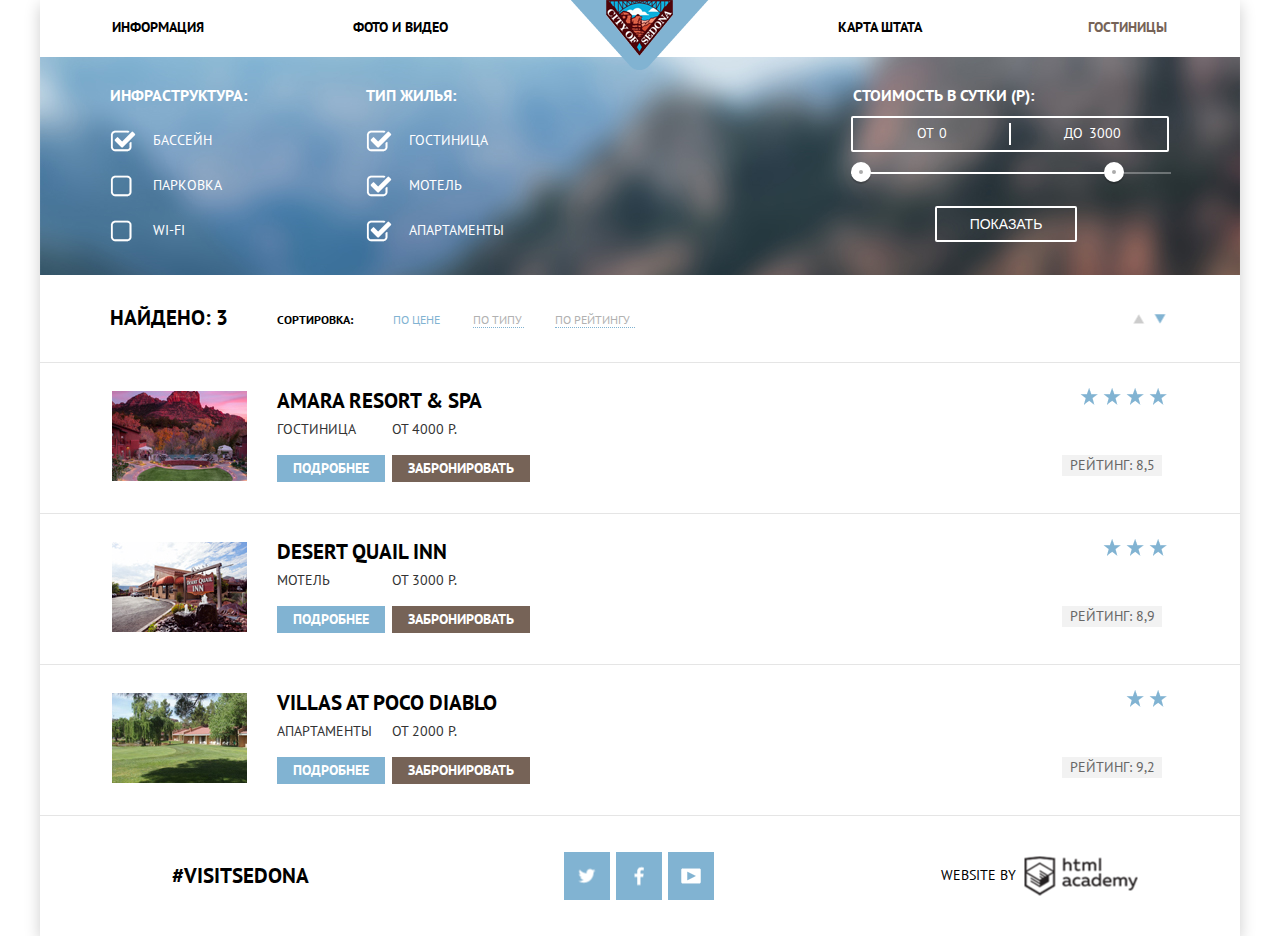
<file: inner.html>
<!DOCTYPE html>
<html lang="ru">
  <head>
    <meta charset="utf-8">
    <title> City of Sedona </title>
    <link href="css/normalize.css" rel="stylesheet">
    <link href="css/style-mini.css" rel="stylesheet">
    <link href="https://fonts.googleapis.com/css?family=PT+Sans:400,700&amp;subset=latin,cyrillic" rel="stylesheet" type="text/css">
  </head>
  <body>
    <div class="container">
      <header class="header">
        <nav class="navigation">
          <ul class="nav-list">
            <li class="menu-item"> 
              <a href="#">Информация</a>
            </li>
            <li class="menu-item"> 
              <a href="#">Фото и видео</a>
            </li>
            <li class="menu-item"> 
              <a href="#">Карта штата</a> 
            </li>
            <li class="menu-item">
              <a class="active">Гостиницы</a>
            </li>
          </ul>
        </nav>
        <div class="logo">
          <a href="index.html"><img src="img/logo.png" width="138" height="70" alt="City_of_Sedona"></a>
        </div>
      </header>

      <section class="search-panel">
        <form class="search-form" action="https://echo.htmlacademy.ru" method="get">
        <div class="infrastructure">
          <h2>Инфраструктура:</h2>
              <input type="checkbox" name="infrastructure" checked id="pull">
              <label for="pull">Бассейн</label>
              <input type="checkbox" name="infrastructure" id="parking">
              <label for="parking">Парковка</label>
              <input type="checkbox" name="infrastructure" id="wifi">
              <label for="wifi">Wi-Fi</label>
        </div>
        <div class="search-type">
          <h2>Тип жилья:</h2>
            <input type="checkbox" name="house-type" checked id="hotels">
            <label for="hotels">Гостиница</label>
            <input type="checkbox" name="house-type" checked id="motel">
            <label for="motel">Мотель</label>
            <input type="checkbox" name="house-type" checked id="apartment">
            <label for="apartment">Апартаменты</label>
        </div>
        <div class="search-item">
          <div class="search-title">Стоимость в сутки (Р):
          </div>
          <div class="value">
            <label class="min-price">от <input type="text" name="min-price" value="0"></label>
            <label class="max-price">до <input type="text" name="max-price" value="3000"></label>
          </div>
          <div class="range-controls">
            <div class="scale">
              <div class="bar">
              </div>
            </div>
            <div class="range-toggle range-toggle-min">
            </div>
            <div class="range-toggle range-toggle-max">
            </div>
          </div> 
          <button class="btn-transparent" type="submit">Показать </button>   
        </div>
        </form>
      </section>

      <section class="finded">
           <h2 class="number-finded">Найдено: 3</h2>
         <div class="sorting">
              <h3>Сортировка:</h3>
              <div class="sorting-type">
                <a class="sorting-price" name="#">По цене</a>             
                <a class="sorting-view" name="#">По типу</a>           
                <a class="sorting-rating" name="#">По рейтингу</a>        
              </div>
         </div>
         <div class="small-slider">
           <a class="small-slider-up" href="#">Вверх</a>
           <a class="small-slider-down active" href="#">Вниз</a>
         </div>
      </section>

      <article class="hotel">
        <div class="image">
          <img src="img/amara-resort.jpg" width="135" height="90" alt="Amara_resort_and_spa">  
        </div>
        <div class="about">
          <h2>AMARA RESORT &amp; SPA</h2> 
            <div class="about-hotel">
              <div class="hotel-type">
              <span>ГОСТИНИЦА</span>
              <a class="btn-blue" href="#">Подробнее</a>
              </div>
              <div class="price">
              <span>ОТ 4000 Р.</span>
              <a class="btn-brown" href="#">Забронировать</a>
              </div>
            </div>
        </div>
        <div class="rating">
          <p>4 звезды<i></i><i></i><i></i><i></i></p>
          <span> Рейтинг: 8,5</span>
        </div>
      </article>

      <article class="hotel">
        <div class="image">
          <img src="img/desert-quail.jpg" width="135" height="90" alt="DESERT_QUAIL_INN">
        </div>
        <div class="about">
          <h2>DESERT QUAIL INN</h2>
          <div class="about-hotel">
            <div class="hotel-type">
              <span>МОТЕЛЬ</span>
              <a class="btn-blue" href="#">Подробнее</a>
            </div>
            <div class="price">
              <span>ОТ 3000 Р.</span>
              <a class="btn-brown" href="#">Забронировать</a>
            </div>
          </div>
        </div>
        <div class="rating">
          <p>3 звезды<i></i><i></i><i></i></p>
          <span> Рейтинг: 8,9</span>
        </div>
      </article>

      <article class="hotel">
        <div class="image">
          <img src="img/villas-diablo.jpg" width="135" height="90" alt="Villas_at_poco_diablo">  
        </div>
        <div class="about">
          <h2>VILLAS AT POCO DIABLO</h2>
          <div class="about-hotel">
            <div class="hotel-type">
              <span>АПАРТАМЕНТЫ</span>
              <a class="btn-blue" href="#">Подробнее</a>
            </div>
            <div class="price">
              <span>ОТ 2000 Р.</span>
              <a class="btn-brown" href="">Забронировать</a>
            </div>
          </div>
        </div>
        <div class="rating">
          <p>2 звезды<i></i><i></i></p>
          <span> Рейтинг: 9,2</span>
        </div>
      </article>
      <footer class="footer">
        <div class="site-tag">
          <a class="hashtag" href="#"> #VISITSEDONA </a>
        </div>
        <div class="footer-social">
          <a class="social-btn social-btn-twit" href="#">twitter
          </a>
          <a class="social-btn social-btn-fb" href="#">facebook
          </a>
          <a class="social-btn social-btn-yt" href="#">youtube
          </a>
        </div>
        <div class="copyright">
          <span>Website by</span>   
          <a class="academy-btn" href="https://htmlacademy.ru/intensive/htmlcss">
          </a>
        </div>
      </footer>
    </div>
  </body>
</html>
</file>
<file: css/style-mini.css>
body{text-transform:uppercase;font-family:"PT Sans","Arial",sans-serif;min-width:1200px;margin:0;padding:0;color:#fefefe}.container{width:1200px;margin:0 auto;box-shadow:0 5px 15px 0 rgba(0,1,1,0.2)}.header{position:relative}.navigation{position:relative}.nav-list{font-size:14px;font-weight:700;color:#000;line-height:1.857;list-style-type:none;display:flex;width:1200px;padding:0;padding-top:15px;margin:0;padding-bottom:16px}.nav-list a{color:#000;text-decoration:none}.nav-list a:not([href]){color:#766357}.menu-item:first-child{width:240px;padding-left:72px;box-sizing:border-box;text-align:left}.menu-item:nth-child(2){margin-right:240px;text-align:center;width:240px}.menu-item:nth-child(3){text-align:center;width:240px}.menu-item:last-child{width:240px;padding-right:73px;box-sizing:border-box;text-align:right}.menu-item a:hover{color:#81b3d2}.menu-item a:active{color:rgba(0,0,0,0.302)}.logo{position:absolute;top:0;left:50%;transform:translateX(-50%);z-index:2}.photo img{width:1200px;z-index:1;background-color:#d9eaf2;line-height:0}.tagline{width:600px;text-align:center;margin:0 auto;margin-top:57px;margin-bottom:50px}.tagline h2{font-size:21px;color:#000;font-weight:700;line-height:1.238}.tagline p{display:inline-block;vertical-align:middle;margin:0;font-size:14px;color:#333;line-height:1.857;margin-top:12px}.features-blue{display:flex;width:1200px;flex-direction:row;justify-content:flex-start}.features-blue .reason-item{width:400px;background-color:#81b3d2;padding-top:49px;line-height:0}.features-blue .reason-image{display:block;width:800px;background-color:#81b3d2;line-height:0}.reason-item h2{display:inline-block;vertical-align:middle;margin:0;font-size:21px;color:#fff;font-weight:700;line-height:21px;text-align:center;padding:0 124px;margin-bottom:24px}.reason-item span{display:inline-block;margin:0;font-size:14px;line-height:21px;color:#fff;text-align:center;vertical-align:middle;padding-left:175px;margin-bottom:8px}.reason-item p{display:inline-block;font-size:14px;color:#fff;text-align:center;line-height:21px;vertical-align:middle;padding:0 48px}.advantages{display:flex;width:1200px;flex-direction:row;justify-content:flex-start}.advantages-item{position:relative;display:block;width:400px;padding:160px 50px 68px;text-align:center;margin:0}.advantages-item:last-child{margin-right:0}.advantages-item img{position:absolute;top:59px;right:165px}.advantages-item h2{font-size:21px;color:#000;font-weight:700;text-align:center;line-height:21px;margin:0;vertical-align:middle;padding-bottom:5px}.advantages-item p{font-size:14px;color:#000;line-height:21px;font-weight:400;text-align:center;padding-top:5px}.features-grey{display:flex;width:1200px;flex-direction:row;justify-content:flex-start;margin:0}.features-grey .reason-item{width:400px;background-color:#eee;padding-bottom:45px;padding-top:48px}.features-grey .reason-item:last-child{margin-right:0}.features-grey h2{display:inline-block;margin:0;font-size:21px;color:#333;font-weight:700;vertical-align:middle;line-height:21px;margin-bottom:23px}.features-grey p{display:inline-block;margin-left:20px;margin-right:20px;font-size:14px;color:#333;text-align:center;vertical-align:middle}.features-grey span{display:inline-block;font-size:14px;color:#333;text-align:center;vertical-align:middle}.more{width:1200px;font-size:0;padding:0;margin:0}.more h3{font-size:30px;color:#000;font-weight:700;text-align:center;padding-top:21px;margin-bottom:25px}.more p{font-size:14px;color:#000;font-weight:400;line-height:24px;text-align:center;margin-bottom:47px}.search a{font-size:21px;color:#fff;font-weight:700;text-align:center;line-height:1.238;text-decoration:none}.search{width:300px;margin-left:315px;margin-right:315px;padding:30px 130px 30px 140px;background-color:#766357;position:relative;bottom:0;cursor:pointer}.interactive{width:1200px;position:relative}.interactive iframe{background:#dfe7cd;background-image:url(../img/map.jpg);background-repeat:no-repeat;width:1200px;height:590px;border:0}@keyframes form_opacity{0%{opacity:0}100%{opacity:1}}@keyframes shake{0%,100%{transform:translateX(0)}10%,30%,50%,70%,90%{transform:translateX(-10px)}20%,40%,60%,80%{transform:translateX(10px)}}.iframe{border:0}.model-content{font-size:0;width:570px;background-color:#fff;position:absolute;bottom:33%;left:50%;margin-left:-285px;box-shadow:0 7px 15px 0 rgba(0,1,1,0.15)}.model-content-form-invisible{display:none}.model-content-form-visible{animation:form_opacity .7s}.model-content-form-error{animation:shake .5s}.model-content-form{margin:0;padding:0;width:458px;margin:56px 55px 56px 56px;background-color:#fff;text-align:left;font-weight:700}.dates label{text-align:left;display:inline-block;vertical-align:top;font-size:14px;line-height:26px;color:#000;font-weight:700;padding-top:6px;width:95px}.in-form > label{width:100px}.dates input[type="text"]{font-family:"PT Sans","Arial",sans-serif;font-size:14px;font-weight:700;color:#000;margin:0;margin-left:17px;width:346px;padding:0 11px;padding-right:25px;background-color:#f2f2f2;line-height:26px;outline:none;border:2px solid #f2f2f2;box-sizing:border-box;height:37px}.in-form input[type="text"]:hover{background-color:#ebebeb;border:2px solid #ebebeb}.in-form input[type="text"]:focus{background-color:#fff;border:2px solid #e5e5e5}.dates{position:relative;margin-bottom:30px}.calendar{position:absolute;display:block;width:21px;height:22px;background-position:-5px -184px;top:8px;right:10px;background-image:url(../img/sprite.png);background-repeat:no-repeat}.calendar:hover{background-repeat:no-repeat;width:21px;height:22px;background-position:-5px -216px}.calendar:active{background-repeat:no-repeat;width:21px;height:22px;background-position:-5px -152px}.clearfix:after{clear:both;content:"";display:table}.adult-group{float:left;width:227px;margin-right:51px;position:relative;padding:0}.children-group{float:left;position:relative;width:180px}.children-group label{margin-right:27px;padding-top:6px;text-align:left;display:inline-block;vertical-align:top;font-size:14px;line-height:26px;color:#000;font-weight:700}.adult-group label{margin-right:40px;padding-top:6px;text-align:left;display:inline-block;vertical-align:top;font-size:14px;line-height:26px;color:#000;font-weight:700}.adult-group input[type="text"],.children-group input[type="text"]{display:inline-block;vertical-align:middle;margin:0;padding:0;font-family:"PT Sans","Arial",sans-serif;font-size:14px;line-height:1.857;color:#000;font-weight:700;width:38px;height:38px;background-color:#f2f2f2;text-align:center;border:none;outline:none;margin-bottom:55px;border:2px solid #f2f2f2;box-sizing:border-box}.adult-group input[type="text"]:hover{background-color:#ebebeb;border:2px solid #ebebeb}.adult-group input[type="text"]:focus{width:38px;background-color:#fff;border:2px solid #e5e5e5}.children-group input[type="text"]:hover{background-color:#ebebeb;border:2px solid #ebebeb}.children-group input[type="text"]:focus{width:38px;background-color:#fff;border:2px solid #e5e5e5}.minus{font-size:0;display:inline-block;width:38px;height:38px;vertical-align:top;border:none;outline:none;background-color:#f2f2f2;position:relative}.minus::before{content:"";position:absolute;transform:translate(-50%,-50%);width:12px;height:3px;background-position:-10px -33px;background-image:url(../img/buttonsprite.png);background-repeat:no-repeat;top:50%;left:50%}.minus:hover:before{width:12px;height:3px;background-position:-10px -56px}.minus:active:before{width:12px;height:3px;background-position:-10px -10px}.plus{font-size:0;display:inline-block;vertical-align:top;width:38px;height:38px;border:none;outline:none;background-color:#f2f2f2;position:relative}.plus::before{content:"";position:absolute;transform:translate(-50%,-50%);width:11px;height:11px;background-position:-10px -110px;background-image:url(../img/buttonsprite.png);background-repeat:no-repeat;top:50%;left:50%}.plus:hover:before{background-position:-10px -141px}.plus:active:before{background-position:-10px -79px}.content-btn{padding-top:15px;padding-bottom:14px;width:458px;background-color:#81b3d2;border:none;color:#fff;text-transform:uppercase;font-size:21px;font-family:"PT Sans","Arial",sans-serif;font-weight:700;cursor:pointer}.content-btn:hover{background-color:#669ec0}.content-btn:active{background-color:#5496bd;color:rgba(255,255,255,0.302)}.footer{display:flex;width:1200px;font-size:0;text-align:center;vertical-align:middle;flex-direction:row;align-items:center;justify-content:flex-start;padding-top:36px;padding-bottom:36px;background-color:rgba(255,255,255,0.9)}.index-footer{position:absolute;top:474px}.site-tag{display:block;width:400px}.site-tag a{font-size:21px;color:#000;font-weight:700;line-height:1.2;text-decoration:none}.footer-social{display:block;margin:0 120px 0 124px}.social-btn{display:inline-block;vertical-align:top;width:46px;height:48px;font-size:0;background-color:#81b3d2;position:relative;margin-right:6px}.social-btn::before{content:"";position:absolute;top:50%;left:50%;transform:translate(-50%,-50%);background-image:url(../img/sprite.png);background-repeat:no-repeat}.social-btn:hover{background-color:#669ec0}.social-btn:active{background-color:#5496bd}.social-btn-twit::before{width:17px;height:15px;background-position:-5px -495px}.social-btn-twit:active:before{opacity:.302}.social-btn-fb::before{width:10px;height:19px;background-position:-5px -344px}.social-btn-fb:active:before{opacity:.302}.social-btn-yt::before{width:20px;height:16px;background-position:-5px -469px}.social-btn-yt:active:before{opacity:.302}.copyright{display:block;width:197px;margin:0 102px 0 98px;font-size:0}.copyright span{font-size:14px;color:#000;line-height:1.857;text-decoration:none;display:inline-block;vertical-align:top;position:relative;margin-top:7px;margin-right:3px}.academy-btn{display:inline-block;vertical-align:top;width:113px;height:39px;font-size:0;background-color:#fff;position:relative}.academy-btn::before{content:"";position:absolute;top:50%;left:55%;transform:translate(-50%,-50%);background-image:url(../img/sprite.png);background-repeat:no-repeat;width:113px;height:39px;background-position:-5px -54px;background-color:#fff}.academy-btn:hover:before{width:113px;height:39px;background-position:-5px -103px}.academy-btn:active:before{width:113px;height:39px;background-position:-5px -5px}.search-panel{width:1200px;font-size:0;padding-top:15px;background-image:url(../img/background-inner.jpg);background-color:#84a3c2;min-height:203px;line-height:1,213}.search-form{display:flex;width:1200px;flex-direction:row;justify-content:flex-start}input[type="checkbox"]{display:none}input[type="checkbox"]+label{display:block;position:relative;margin-top:24px;line-height:21px;padding-left:43px}input[type="checkbox"] + label::before{content:"";display:block;width:22px;height:22px;color:inherit;font:inherit;background:none;border:none;position:absolute;top:0;left:0}input[type="checkbox"]:checked + label::after{content:"";position:absolute;background-image:url(../img/sprite.png);background-repeat:no-repeat;top:0;left:0;width:26px;height:22px;background-position:-5px -405px}input[type="checkbox"] + label::after{content:"";position:absolute;background-image:url(../img/sprite.png);background-repeat:no-repeat;top:0;left:0;width:26px;height:22px;background-position:-5px -280px}input[type="checkbox"]:disabled + label::after{content:"";position:absolute;background-image:url(../img/sprite.png);background-repeat:no-repeat;top:0;left:0;width:26px;height:22px;background-position:-5px -248px}input[type="checkbox"]:disabled:checked + label::after{content:"";position:absolute;background-image:url(../img/sprite.png);background-repeat:no-repeat;top:0;left:0;width:26px;height:22px;background-position:-5px -373px}.infrastructure{display:block;width:326px;box-sizing:border-box;padding-left:70px}.search-type{display:block;width:380px}.search-item{display:block;width:330px;text-align:center;padding-left:95px}.search-title{font-size:16px;color:#fff;font-weight:700;line-height:1.313;text-align:left;margin-top:13px;padding-left:12px}.value{border:2px solid #fff;border-radius:2px;width:314px;height:32px;margin-top:10px;margin-left:10px;font-size:0;position:relative}.value::after{content:"";position:absolute;width:2px;height:22px;background:#fff;top:50%;left:50%;transform:translate(-50%,-50%)}.value label{display:inline-block;font-size:14px;line-height:38px;vertical-align:top;cursor:pointer}.min-price,.max-price{width:93px;padding-left:54px;padding-top:4px}.value input{width:50px;margin:0;color:inherit;font:inherit;background:none;border:none}.range-controls{position:relative;margin-top:20px;margin-left:10px}.scale{height:2px;background:rgba(255,255,255,0.3)}.bar{width:80%;height:2px;background:#fff}.range-toggle{position:absolute;top:-10px;width:4px;height:4px;background:#ababab;border:8px solid #fff;border-radius:50%;box-shadow:0 2px 1px 0 rgba(0,1,1,0.2);cursor:pointer}.range-toggle:hover{background:#1c4f80}.range-toggle-min{left:0}.range-toggle-max{left:79%}.btn-transparent{display:block;margin:0 auto;margin-top:32px;padding:6px 33px;font-size:14px;line-height:20px;color:#fff;background:transparent;border:2px solid #fff;border-radius:2px;cursor:pointer;text-transform:uppercase}.btn-transparent:hover{color:#000;background:#fff}.search-form h2{font-size:16px;color:#fff;font-weight:700;line-height:1.313;text-align:left}.search-form label{font-size:14px;color:#fff;line-height:1.5;text-align:left}.finded{display:flex;flex-direction:row;align-items:center;justify-content:flex-start;text-align:center;width:1060px;background-color:#fff;padding:13px 70px;vertical-align:middle;border-bottom:1px solid #e5e5e5}.number-finded{font-size:21px;color:#000;font-weight:700;line-height:1.238;text-align:left;width:135px;padding-right:30px}.sorting{display:flex;width:770px;flex-direction:row;align-items:center;justify-content:flex-start;text-align:center;padding-top:3px;margin-left:10px}.sorting h3{font-size:12px;line-height:normal;color:#000;text-align:left;margin:0}.sorting-type{display:flex;flex-direction:row;align-items:center;justify-content:flex-start;text-align:left;font-size:12px;line-height:normal;color:#000;list-style-type:none;text-decoration:none;width:675px;margin-left:40px}.sorting-price{color:#81b3d2;width:80px}.sorting-view,.sorting-rating{color:#b1b1b1;width:80px}.sorting-view{width:51px;margin-right:31px}.sorting-view,.sorting-rating{border-bottom:1px dotted #81b3d2}.sorting-rating:hover{color:#81b3d2}.sorting-view:hover{color:#81b3d2}.sorting-rating:active{color:#000;border-bottom:0}.sorting-view:active{color:#000;border-bottom:0}.small-slider{width:110px;display:inline-block;vertical-align:top;height:10px;font-size:0;background-color:#fff;position:relative;margin-left:20px;margin-top:2px}.small-slider-up::before{content:"";position:absolute;width:11px;height:10px;background-position:-5px -85px;top:50%;left:70%;transform:translate(-50%,-50%);background-image:url(../img/small-sprite.png);background-repeat:no-repeat}.small-slider-up:hover:before{width:11px;height:10px;background-position:-5px -105px}.small-slider-up:active:before{width:11px;height:10px;background-position:-5px -65px}.small-slider-down::before{content:"";position:absolute;width:11px;height:10px;background-position:-5px -25px;top:50%;left:90%;transform:translate(-50%,-50%);background-image:url(../img/small-sprite.png);background-repeat:no-repeat}.small-slider-down:hover:before{width:11px;height:10px;background-position:-5px -45px}.small-slider-down:active:before{width:11px;height:10px;background-position:-5px -5px}.active::before{width:11px;height:10px;background-position:-5px -5px}.active:hover:before{width:11px;height:10px;background-position:-5px -5px}.active:active:before{width:11px;height:10px;background-position:-5px -5px}.hotel{display:flex;flex-direction:row;align-items:flex-start;justify-content:flex-start;text-align:left;width:1056px;padding:0 72px;padding-top:25px;padding-bottom:25px;height:100px;border-bottom:1px solid #e5e5e5}.image{width:135px;margin-right:30px;margin-top:3px}.about{font-size:0;margin:0;padding:0}.about-hotel{display:flex;width:785px;flex-direction:row;justify-content:flex-start;text-align:left;padding-top:5px}.hotel-type{width:110px;font-size:0}.price{width:140px;margin-left:5px}.rating{font-size:0;text-align:right}.rating span{width:100px;background-color:#f2f2f2;display:inline-block;vertical-align:middle;font-size:14px;color:#666;line-height:1.5;text-align:center;margin-right:5px}i{display:inline-block;background-image:url(../img/star.png);width:18px;height:17px;margin-bottom:50px;margin-left:5px;vertical-align:top}.about h2{display:block;font-size:21px;color:#000;font-weight:700;line-height:26px;text-align:left;margin:0}.about h2:hover{color:#81b3d2}.about h2:active{color:rgba(0,0,0,0.302)}.about span{font-size:14px;color:#333;line-height:1.5;text-align:left}.about a{font-size:14px;color:#fff;font-weight:700;line-height:1.5;text-align:center;vertical-align:bottom}.btn-blue{display:inline-block;vertical-align:middle;margin-top:15px;background-color:#81b3d2;text-decoration:none;padding:3px 16px;position:relative}.btn-blue::before{content:"";position:absolute}.btn-blue:hover{background-color:#669ec0}.btn-blue:active{background-color:#5496bd;color:rgba(255,255,255,0.302)}.btn-brown{display:inline-block;vertical-align:middle;margin-top:15px;background-color:#766357;text-decoration:none;padding:3px 16px;position:relative}.btn-brown::before{content:"";position:absolute}.btn-brown:hover{background-color:#604e43}.btn-brown:active{background-color:#503e33;color:rgba(255,255,255,0.302)}
</file>
